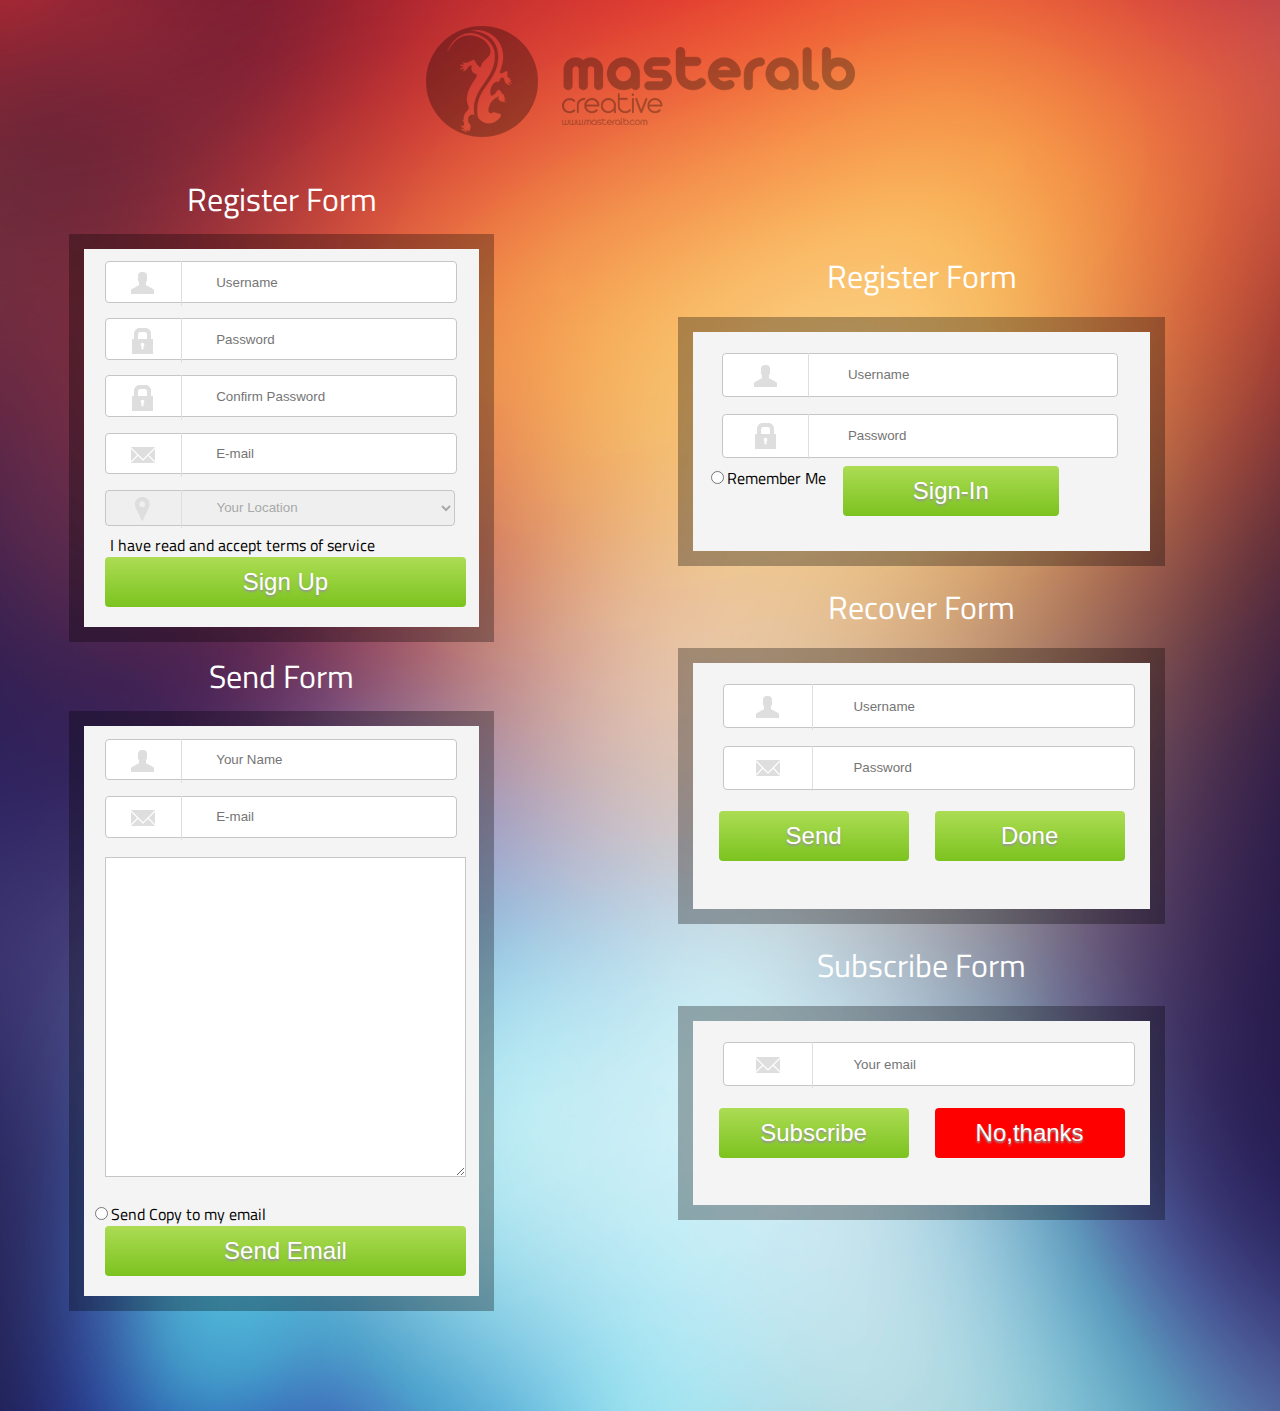
<file: index.html>
<!DOCTYPE HTML>
       <html>
        <head>
        <meta charset="utf-8">
        <meta http-equiv="X-UA-Compatible" content="IE=edge">
        <title>WeeklyWebDev Challenge</title>
        <meta name="description" content="Moja testowa strona,kolejna w zestawieniu.">
        <link rel="stylesheet" href="css/style.css">
          
          <meta name="viewport" content="width=device-width,initial-scale=1.0">
           <link href="https://fonts.googleapis.com/css?family=Titillium+Web:300,400,700" rel="stylesheet">
                     <link rel="stylesheet" href="https://maxcdn.bootstrapcdn.com/font-awesome/4.7.0/css/font-awesome.min.css">
<script
  src="https://code.jquery.com/jquery-3.1.1.min.js"
  integrity="sha256-hVVnYaiADRTO2PzUGmuLJr8BLUSjGIZsDYGmIJLv2b8="
  crossorigin="anonymous"></script>


           </head>


<html>
<body>

<div class="background">
<div class="logo-wrapper">
    <img class="logo" src="img/logo-masterlab.png" alt="logo-image">
    
</div>
<div class="form-box">

   <div class="big-wrapper-left">
  
    <!-- register form -->
    <h2 class=
  "title">Register Form</h2>
    <div class="left-form-wrapper">
    
    <!--form beginnig-->
     <form>
     <div class="input-wrapper">
        <div class="icon">
             <img class="icon-image" src="img/username.png">
         
        </div>
         
        
    <input type="text" placeholder="Username">
         </div>
    <div class="input-wrapper">
    
              <div class="icon">
             <img class="icon-image" src="img/password.png">
         
        </div>
    <input  type="password" placeholder="Password">
         </div>
         
         <div class="input-wrapper">
         
              <div class="icon">
             <img class="icon-image" src="img/password.png">
         
        </div>
    <input class="field" type="password" placeholder="Confirm Password">
         </div>
         <div class="input-wrapper">
         
              <div class="icon">
             <img class="icon-image" src="img/email.png">
         
        </div>
    <input class="field" type="text" placeholder="E-mail">
         </div>
         
        
             <div class="input-wrapper">
          
              <div class="icon">
             <img class="icon-image" src="img/location.png">
         
        </div>
             <select type="email" required="required" placeholder="Your Location"  class="location">
                <option value="" disabled selected hidden>Your Location</option>
                  <option>Europe</option>
                 <option>North America</option>
                 <option>South America</option>
                 <option>Asia</option>
                 <option>Australia</option>
             </select>
          
             </div>
      
      
          <span class="button-wrapper-left">
     <input type="checkbox" id="test">
<label for="test">I have read and accept terms of service</label>
  
     <button class="signup-button">Sign Up</button>
     </span>
 </form>  
   <!--form ending-->
     
    
    </div>
    
    
    <!--end of first box  -->
    
    <!-- messageform-->
   <h2 class=
  "title">Send Form</h2>
    <div class="left-form-wrapper-bottom">
        <form>
             <div class="input-wrapper">
        
             
          
              <div class="icon">
             <img class="icon-image" src="img/username.png">
         
        </div>
         
        
    <input type="text" placeholder="Your Name">
         </div>
   <div class="input-wrapper">
         
              <div class="icon">
             <img class="icon-image" src="img/email.png">
         
        </div>
    <input class="field" type="text" placeholder="E-mail">
         </div>
         
      
        <textarea placeholder="Your message here">
           
       </textarea>
       <span class="button-wrapper-left">
          <label for="radio"> 
          
     <input class="radio" type="radio" name="terms" value="terms">Send Copy to my email
        
        <button class="signup-button">Send Email</button>
               </label>
          </span>
          
          </div>
         
           
        </form>
    </div>
        <!--end of message form  -->
    
    <!-- short login box -->
    
    
    <div class="big-wrapper-right">
    <h2 class=
  "title">Register Form</h2>
    <div class="right-form-wrapper">
     <form>
     <div class="input-wrapper">
        
             
             
              <div class="icon">
             <img class="icon-image" src="img/username.png">
         
        </div>
         
        
    <input type="text" placeholder="Username">
         </div>
    <div class="input-wrapper">
    
              <div class="icon">
             <img class="icon-image" src="img/password.png">
         
        </div>
    <input  type="password" placeholder="Password">
         </div>
        <span class="button-wrapper-right">
        
         <label for="radio"> 
           
     <input class="radio" type="radio" name="terms" value="terms">Remember Me

     </label>  
    
        <button class="signin-button">Sign-In</button>
            
           </span>
         </div>
         
    
        <!--end of short login box-->
        <!--send-done-box-->
        
           <h2 class=
  "title">Recover Form</h2>
        <div class="right-form-wrapper">
     <form>
     <div class="input-wrapper">
        
             
              
              <div class="icon">
             <img class="icon-image" src="img/username.png">
         
        </div>
         
        
    <input type="text" placeholder="Username">
         </div>
    <div class="input-wrapper">
    <div class="icon">
             <img class="icon-image" src="img/email.png">
         
        </div>
    <input  type="password" placeholder="Password">
         </div>
        <span class="button-wrapper-right">
         
        
    
        <button class="senddone-button">Send</button>
        <button class="senddone-button">Done</button>
         
         
           </span>
         </div>
         <!--send done box end-->
         
         <!--subscribe form start-->
         
            <h2 class=
  "title">Subscribe Form</h2>
         <div class="right-form-wrapper">
     <form>
     <div class="input-wrapper">
        
             
              <div class="icon">
             <img class="icon-image" src="img/email.png">
         
        </div>
         
        
    <input type="text" placeholder="Your email">
         </div>
    
        <span class="button-wrapper-right">
         
        
    
        <button class="senddone-button">Subscribe</button>
        <button class="no-button">No,thanks</button>
         
         
           </span>
         </div>
         
         <div class="logo-wrapper">
             
             <img class="logo-bottom" alt="logo image" src="img/logo-masterlab.png">
             
             
         </div>
         
         
         </div>
         
         </div>
         </div>
        </body>
        </html>
   
   <script>
            
            $(".form-wrapper").on("click", function() {
                
                $(".radio-button-check").toggle;
                $(".radio-button").hide;
            });
       
      
            
    </script>
</file>
<file: css/style.css>
.title {
  display: flex;
  flex-direction: column;
  height: auto;
  color: white;
  z-index: 1000;
  align-self: center;
  margin: 0 0 5% 0;
  text-align: center;
  padding: 0;
  font-weight: 400;
  font-size: 2rem; }

.title:nth-child(2) {
  margin-bottom: 20%;
  display: flex;
  flex-direction: column;
  height: auto;
  color: white;
  z-index: 1000;
  align-self: center;
  margin: 0 0 5% 0;
  text-align: center;
  padding: 0;
  font-weight: 400;
  font-size: 2rem; }

body {
  margin: 0;
  padding: 0;
  font-family: "Titillium Web", sans-serif;
  overflow-x: hidden; }

.logo {
  min-width: 25%;
  height: auto;
  padding: 2%;
  opacity: 0.3; }

.logo-bottom {
  width: 50%;
  height: auto;
  padding: 2%;
  opacity: 0.3; }

.logo-wrapper {
  display: flex;
  justify-content: center; }

.background {
  background-image: url("bg.jpg");
  background-position: right center;
  background-repeat: no-repeat;
  background-size: cover; }

.form-box {
  display: flex;
  width: 100vw;
  justify-content: space-around;
  overflow: hidden;
  flex-wrap: wrap; }

.border {
  width: 30%;
  height: 60%; }

.big-wrapper-left {
  display: block;
  align-items: flex-start;
  justify-content: space-between;
  padding: 1%;
  margin-left: auto;
  margin-right: auto;
  flex-direction: column;
  width: 40vw; }

.big-wrapper-right {
  display: block;
  padding: 2%;
  margin: 5% auto;
  width: 50vw; }

.left-form-wrapper {
  width: 24rem;
  padding: 1%;
  box-shadow: 0px 0px 0px 15px rgba(0, 0, 0, 0.3);
  height: 23rem;
  margin-left: auto;
  margin-right: auto;
  align-items: center;
  background-color: #f4f4f4;
  margin-bottom: 5%; }

.left-form-wrapper-bottom {
  width: 24rem;
  padding: 1%;
  box-shadow: 0px 0px 0px 15px rgba(0, 0, 0, 0.3);
  height: 35rem;
  margin-left: auto;
  margin-right: auto;
  align-items: center;
  background-color: #f4f4f4;
  margin-bottom: 20%; }

.left-form-wrapper:nth-child(2) > form {
  width: 100%;
  height: 100%; }

.left-form-wrapper > form {
  width: 100%; }

.left-form-wrapper-bottom > form {
  width: 100%;
  height: 100%; }

.big-wrapper-right .right-form-wrapper:nth-child(2) {
  width: 27rem;
  padding: 2%;
  box-shadow: 0px 0px 0px 15px rgba(0, 0, 0, 0.3);
  height: auto;
  margin-left: auto;
  margin-right: auto;
  align-items: center;
  background-color: #f4f4f4;
  margin-bottom: 5%; }

.big-wrapper-right .right-form-wrapper:nth-child(3) {
  height: 15vh; }

.big-wrapper-right .right-form-wrapper {
  width: 27rem;
  padding: 2%;
  box-shadow: 0px 0px 0px 15px rgba(0, 0, 0, 0.3);
  height: auto;
  margin-left: auto;
  margin-right: auto;
  align-items: center;
  background-color: #f4f4f4;
  margin-bottom: 5%;
  margin-left: auto;
  margin-right: auto; }

.right-form-wrapper > form {
  width: 100%;
  height: 100%; }

.right-form-wrapper > .input-wrapper {
  width: 100%; }

.input-wrapper {
  padding: 2%;
  position: relative; }

.input-wrapper > input {
  padding: 2% 2% 2% 30%;
  border-radius: 4px;
  height: 25px;
  width: 63%;
  border: 1px solid #c6c6c6;
  margin-left: 2%; }

.left-form-wrapper .input-wrapper >
.icon {
  border-bottom: 1px transparent;
  border-top: 1px transparent;
  border-left: 1px transparent;
  border-right: 1px solid #dedede;
  width: 20%;
  left: 4%;
  height: calc(100% - 0.8rem);
  position: absolute;
  box-sizing: border-box;
  color: #dedede;
  display: flex;
  justify-content: center;
  align-items: center; }

.left-form-wrapper-bottom .input-wrapper >
.icon {
  border-bottom: 1px transparent;
  border-top: 1px transparent;
  border-left: 1px transparent;
  border-right: 1px solid #dedede;
  width: 20%;
  left: 4%;
  height: calc(100% - 0.8rem);
  position: absolute;
  box-sizing: border-box;
  color: #dedede;
  display: flex;
  justify-content: center;
  align-items: center; }

.right-form-wrapper .input-wrapper > .icon {
  border-bottom: 1px transparent;
  border-top: 1px transparent;
  border-left: 1px transparent;
  border-right: 1px solid #dedede;
  width: 20%;
  left: 4%;
  height: calc(100% - 1rem);
  position: absolute;
  box-sizing: border-box;
  color: #dedede;
  display: flex;
  justify-content: center;
  align-items: center; }

.icon-image {
  display: flex; }

.icon-second-wrapper {
  border-bottom: 1px transparent;
  border-top: 1px transparent;
  border-left: 1px transparent;
  border-right: 1px solid #dedede;
  width: 18%;
  left: 8%;
  top: 54%;
  position: absolute;
  transform: translateY(-50%);
  color: #dedede;
  margin-left: 3%;
  margin-top: 1%; }

.location {
  padding: 2% 2% 2% 29%;
  border-radius: 4px;
  height: 36px;
  width: 95%;
  border: 1px solid #c6c6c6;
  margin-left: 2%; }

.signup-button {
  background: linear-gradient(to bottom, #acdc54 0%, #7cc31f 100%);
  width: 94%;
  height: 50px;
  border: none;
  color: white;
  font-size: 1.5rem;
  text-shadow: 0px 2px 2px #969696;
  padding: 0;
  border-radius: 4px;
  margin-left: 4%; }

.send-email-button {
  background: linear-gradient(to bottom, #acdc54 0%, #7cc31f 100%);
  width: 94%;
  height: 50px;
  border: none;
  color: white;
  font-size: 1.5rem;
  text-shadow: 0px 2px 2px #969696;
  padding: 0;
  border-radius: 4px;
  margin-left: 4%; }

.signin-button {
  background: linear-gradient(to bottom, #acdc54 0%, #7cc31f 100%);
  width: 50%;
  height: 50px;
  border: none;
  color: white;
  font-size: 1.5rem;
  text-shadow: 0px 2px 2px #969696;
  padding: 0;
  border-radius: 4px;
  margin-left: 4%; }

.senddone-button {
  background: linear-gradient(to bottom, #acdc54 0%, #7cc31f 100%);
  width: 100%;
  height: 50px;
  border: none;
  color: white;
  font-size: 1.5rem;
  text-shadow: 0px 2px 2px #969696;
  padding: 0;
  border-radius: 4px;
  margin-left: 0;
  margin: 3%; }

.no-button {
  background: linear-gradient(to bottom, #acdc54 0%, #7cc31f 100%);
  width: 100%;
  height: 50px;
  border: none;
  color: white;
  font-size: 1.5rem;
  text-shadow: 0px 2px 2px #969696;
  padding: 0;
  border-radius: 4px;
  margin-left: 0;
  margin: 3%;
  background: red; }

.button-wrapper-left {
  display: flex;
  flex-direction: column;
  margin-bottom: 5%; }

.button-wrapper-right {
  display: flex;
  flex-direction: row;
  margin-bottom: 5%;
  width: 100%; }

label[for="test"] {
  padding: 0;
  margin-left: 0;
  background-repeat: no-repeat;
  padding-left: 20px; }

.input:checked + .label[for="test"] {
  padding: 0;
  margin-left: 0;
  background-position: 0 0.7vh;
  padding-left: 20px;
  background-image: url(img/check.png);
  background-repeat: no-repeat; }

.label-button-wrapper {
  display: flex;
  flex-direction: row;
  width: 100%;
  justify-content: flex-end;
  margin-bottom: 5%; }

input[type="checkbox"] {
  display: none; }

input[type="checkbox"]::before {
  content: "";
  border-radius: 50%;
  border: 4px solid black; }

.radio-button {
  display: inline-block;
  width: 18px;
  height: 18px;
  border: 1px solid #dedede;
  border-radius: 4px;
  transform: translateY(20%);
  margin-right: 2px; }

.radio-button-check {
  display: inline-block;
  width: 18px;
  height: 18px;
  border: 1px solid #dedede;
  border-radius: 4px;
  transform: translateY(20%);
  margin-right: 2px;
  background-image: url("img/check.png");
  background-repeat: no-repeat;
  background-size: cover;
  padding: 2%;
  box-sizing: border-box; }

select {
  padding: 2% 2% 2% 30%;
  border-radius: 4px;
  height: 25px;
  width: 63%;
  border: 1px solid #c6c6c6;
  margin-left: 2%;
  height: 36px;
  color: darkgray; }

textarea {
  font-family: "Titillium Web", sans-serif;
  color: darkgray;
  width: 94%;
  margin-left: 4%;
  border: 1px solid #c6c6c6;
  height: 20rem;
  margin-top: 3%;
  margin-bottom: 5%;
  margin-right: 3%;
  box-sizing: border-box; }

/*
@media only screen and (max-width:940px)
{    .logo
    {
        width:50%;
        
    }
    .form-box
    {
        display:block;
        height:320vh;
       & > .big-wrapper-left
        {
            width:70vw;
            height:120vh;
        }
           
        & > .big-wrapper-right
            {    width:70vw;
            height:120vh;
         
            margin-left:auto;
            margin-right:auto;
            
            & >.right-form-wrapper
            {
                height:27vh;
            }
        }
    
    }
}


*/
@media only screen and (max-width: 1020px) {
  .form-box {
    flex-direction: column; } }

@media only screen and (min-width: 360px) and (orientation: portrait) and (-webkit-min-device-pixel-ratio: 3) {
  .logo {
    width: 90%;
    height: auto;
    padding: 2%;
    opacity: 0.3; } }

@media only screen and (min-device-width: 375px) and (max-device-width: 667px) and (orientation: portrait) {
  .logo {
    width: 90%;
    height: auto;
    padding: 2%;
    opacity: 0.3; }
  .logo-bottom {
    display: none; }
  .form-box {
    display: block;
    height: auto; }
  .big-wrapper-right {
    padding: 0;
    margin-left: auto;
    margin-right: auto;
    max-height: 100%;
    width: 100vw;
    height: auto; }
  .big-wrapper-left {
    margin: 0;
    padding: 0;
    width: 100vw;
    height: auto; }
  .left-form-wrapper {
    width: 90vw;
    padding: 1%;
    box-shadow: 0px 0px 0px 15px rgba(0, 0, 0, 0.3);
    height: 100%;
    margin-left: auto;
    margin-right: auto;
    align-items: center;
    background-color: #f4f4f4;
    margin-bottom: 5%;
    margin-left: auto;
    margin-right: auto; }
  .left-form-wrapper-bottom {
    width: 90vw;
    padding: 1%;
    box-shadow: 0px 0px 0px 15px rgba(0, 0, 0, 0.3);
    height: 100%;
    margin-left: auto;
    margin-right: auto;
    align-items: center;
    background-color: #f4f4f4;
    margin-bottom: 20%;
    margin-left: auto;
    margin-right: auto; }
  .big-wrapper-right .right-form-wrapper:nth-child(2) {
    width: 90vw;
    padding: 1%;
    box-shadow: 0px 0px 0px 15px rgba(0, 0, 0, 0.3);
    height: 25vh;
    margin-left: auto;
    margin-right: auto;
    align-items: center;
    background-color: #f4f4f4;
    margin-left: auto;
    margin-right: auto;
    margin-bottom: 5%; }
  .big-wrapper-right .right-form-wrapper:nth-child(3) {
    height: 15vh; }
  .big-wrapper-right .right-form-wrapper {
    width: 90vw;
    padding: 1%;
    box-shadow: 0px 0px 0px 15px rgba(0, 0, 0, 0.3);
    height: auto;
    margin-left: auto;
    margin-right: auto;
    align-items: center;
    background-color: #f4f4f4;
    margin-bottom: 5%;
    margin-left: auto;
    margin-right: auto; } }

@media only screen and (min-device-width: 375px) and (max-device-width: 667px) and (orientation: landscape) {
  .logo-bottom {
    display: none; }
  .logo {
    width: 70%;
    height: auto;
    padding: 2%;
    opacity: 0.3; }
  .form-box {
    display: block;
    height: 620vh; }
  .big-wrapper-right {
    width: 80vw;
    margin-left: auto;
    margin-right: auto; }
  .big-wrapper-left {
    width: 80vw;
    margin-left: auto;
    margin-right: auto; }
  .left-form-wrapper {
    width: 100%;
    padding: 1%;
    box-shadow: 0px 0px 0px 15px rgba(0, 0, 0, 0.3);
    height: 100%;
    margin-left: auto;
    margin-right: auto;
    align-items: center;
    background-color: #f4f4f4;
    margin-bottom: 5%;
    margin-left: auto;
    margin-right: auto; }
  .left-form-wrapper-bottom {
    width: 100%;
    padding: 1%;
    box-shadow: 0px 0px 0px 15px rgba(0, 0, 0, 0.3);
    height: 100%;
    margin-left: auto;
    margin-right: auto;
    align-items: center;
    background-color: #f4f4f4;
    margin-bottom: 20%; }
  .big-wrapper-right .right-form-wrapper:nth-child(2) {
    width: 100%;
    height: auto; }
  .big-wrapper-right .right-form-wrapper {
    width: 100%;
    padding: 1%;
    box-shadow: 0px 0px 0px 15px rgba(0, 0, 0, 0.3);
    height: 60vh;
    margin-left: auto;
    margin-right: auto;
    align-items: center;
    background-color: #f4f4f4;
    margin-bottom: 5%;
    margin-left: auto;
    margin-right: auto; }
  .big-wrapper-right .right-form-wrapper:nth-child(3) {
    height: 50vh; } }

@media only screen and (min-device-width: 768px) and (max-device-width: 1024px) and (orientation: landscape) {
  .logo {
    width: 40%;
    height: auto;
    padding: 2%;
    opacity: 0.3; }
  .form-box {
    display: flex;
    height: auto; } }

@media only screen and (min-device-width: 768px) and (max-device-width: 1024px) and (orientation: portrait) {
  .logo-bottom {
    display: none; }
  .logo {
    width: 50%;
    height: auto;
    padding: 2%;
    opacity: 0.3; }
  .form-box {
    display: block;
    height: auto; }
  .big-wrapper-right {
    margin-left: auto;
    margin-right: auto;
    margin-top: 0; }
  .big-wrapper-right .right-form-wrapper {
    width: 100%;
    padding: 2%;
    box-shadow: 0px 0px 0px 15px rgba(0, 0, 0, 0.3);
    height: 18vh;
    margin-left: auto;
    margin-right: auto;
    align-items: center;
    background-color: #f4f4f4;
    margin-bottom: 5%;
    margin-left: auto;
    margin-right: auto; }
  .left-form-wrapper {
    width: 100%;
    padding: 1%;
    box-shadow: 0px 0px 0px 15px rgba(0, 0, 0, 0.3);
    height: auto;
    margin-left: auto;
    margin-right: auto;
    align-items: center;
    background-color: #f4f4f4;
    margin-bottom: 5%; }
  .left-form-wrapper-bottom {
    width: 100%;
    padding: 1%;
    box-shadow: 0px 0px 0px 15px rgba(0, 0, 0, 0.3);
    height: auto;
    margin-left: auto;
    margin-right: auto;
    align-items: center;
    background-color: #f4f4f4;
    margin-bottom: 20%; }
  .big-wrapper-right .right-form-wrapper:nth-child(2) {
    width: 100%; } }

@media only screen and (min-device-width: 1024px) and (max-device-width: 1366px) and (-webkit-min-device-pixel-ratio: 2) and (orientation: portrait) {
  .logo {
    width: 45%; } }

@media only screen and (min-device-width: 1366px) and (max-device-width: 1024px) and (-webkit-min-device-pixel-ratio: 2) and (orientation: landscape) {
  .form-box {
    height: 100%; } }

@media only screen and (min-device-width: 360px) and (max-device-height: 640px) and (orientation: landscape) and (-webkit-device-pixel-ratio: 3) {
  .logo-bottom {
    display: none; }
  .logo {
    width: 80%;
    height: auto;
    padding: 2%;
    opacity: 0.3; }
  .big-wrapper-left {
    margin-left: 6%; }
  .big-wrapper-right {
    margin-left: 4.5%; } }

@media only screen and (min-device-width: 360px) and (max-device-height: 640px) and (orientation: portrait) and (-webkit-device-pixel-ratio: 3) {
  .logo-bottom {
    display: none; }
  .logo {
    width: 90%;
    height: auto;
    padding: 2%;
    opacity: 0.3; }
  .form-box {
    display: block; }
  .big-wrapper-left {
    width: 100%;
    margin-left: auto;
    margin-right: auto;
    box-sizing: border-box; }
  .left-form-wrapper {
    width: 80%;
    box-sizing: border-box; }
  .left-form-wrapper-bottom {
    width: 80%;
    box-sizing: border-box;
    height: 85vh; }
  .big-wrapper-right {
    width: 90%;
    margin: 0px auto; }
  .big-wrapper-right .right-form-wrapper:nth-child(2) {
    width: 90%; }
  .big-wrapper-right .right-form-wrapper {
    width: 90%; } }

.logo-bottom {
  display: none; }

@media only screen and (min-device-width: 414px) and (max-device-width: 736px) and (orientation: landscape) and (-webkit-min-device-pixel-ratio: 3) {
  .logo {
    width: 70%;
    height: auto;
    padding: 2%;
    opacity: 0.3; }
  .form-box {
    display: block;
    height: auto; }
  .big-wrapper-left {
    margin-left: auto;
    margin-right: auto;
    width: 90vw; }
  .left-form-wrapper-bottom {
    height: auto; }
  .big-wrapper-right {
    position: relative;
    top: 35%;
    margin: 0px auto;
    width: 90vw; }
  .big-wrapper-right .right-form-wrapper:nth-child(2) {
    width: 90%;
    margin: 0px auto;
    height: 90%;
    margin: 0 auto 5% auto; }
  .big-wrapper-right .right-form-wrapper {
    width: 90%;
    height: 90%;
    margin: 0 auto 5% auto; } }

@media only screen and (max-width: 360px) and (max-height: 570px) and (orientation: portrait) {
  .logo {
    width: 90%; }
  .form-box {
    display: block; }
  .big-wrapper-left {
    width: 80vw;
    height: auto; }
  .big-wrapper-right {
    width: 80vw;
    margin: 0px auto; }
  .left-form-wrapper {
    width: auto; }
  .left-form-wrapper-bottom {
    width: auto; }
  .big-wrapper-right .right-form-wrapper:nth-child(2) {
    width: auto; }
  .big-wrapper-right .right-form-wrapper {
    width: auto; } }

@media only screen and (max-width: 720px) and (max-height: 1280px) and (orientation: landscape) {
  .logo {
    width: 60%; }
  .form-box {
    display: block; }
  .big-wrapper-left {
    width: 60vw; }
  .big-wrapper-right {
    width: 60vw;
    margin: 0px auto; } }
</file>
